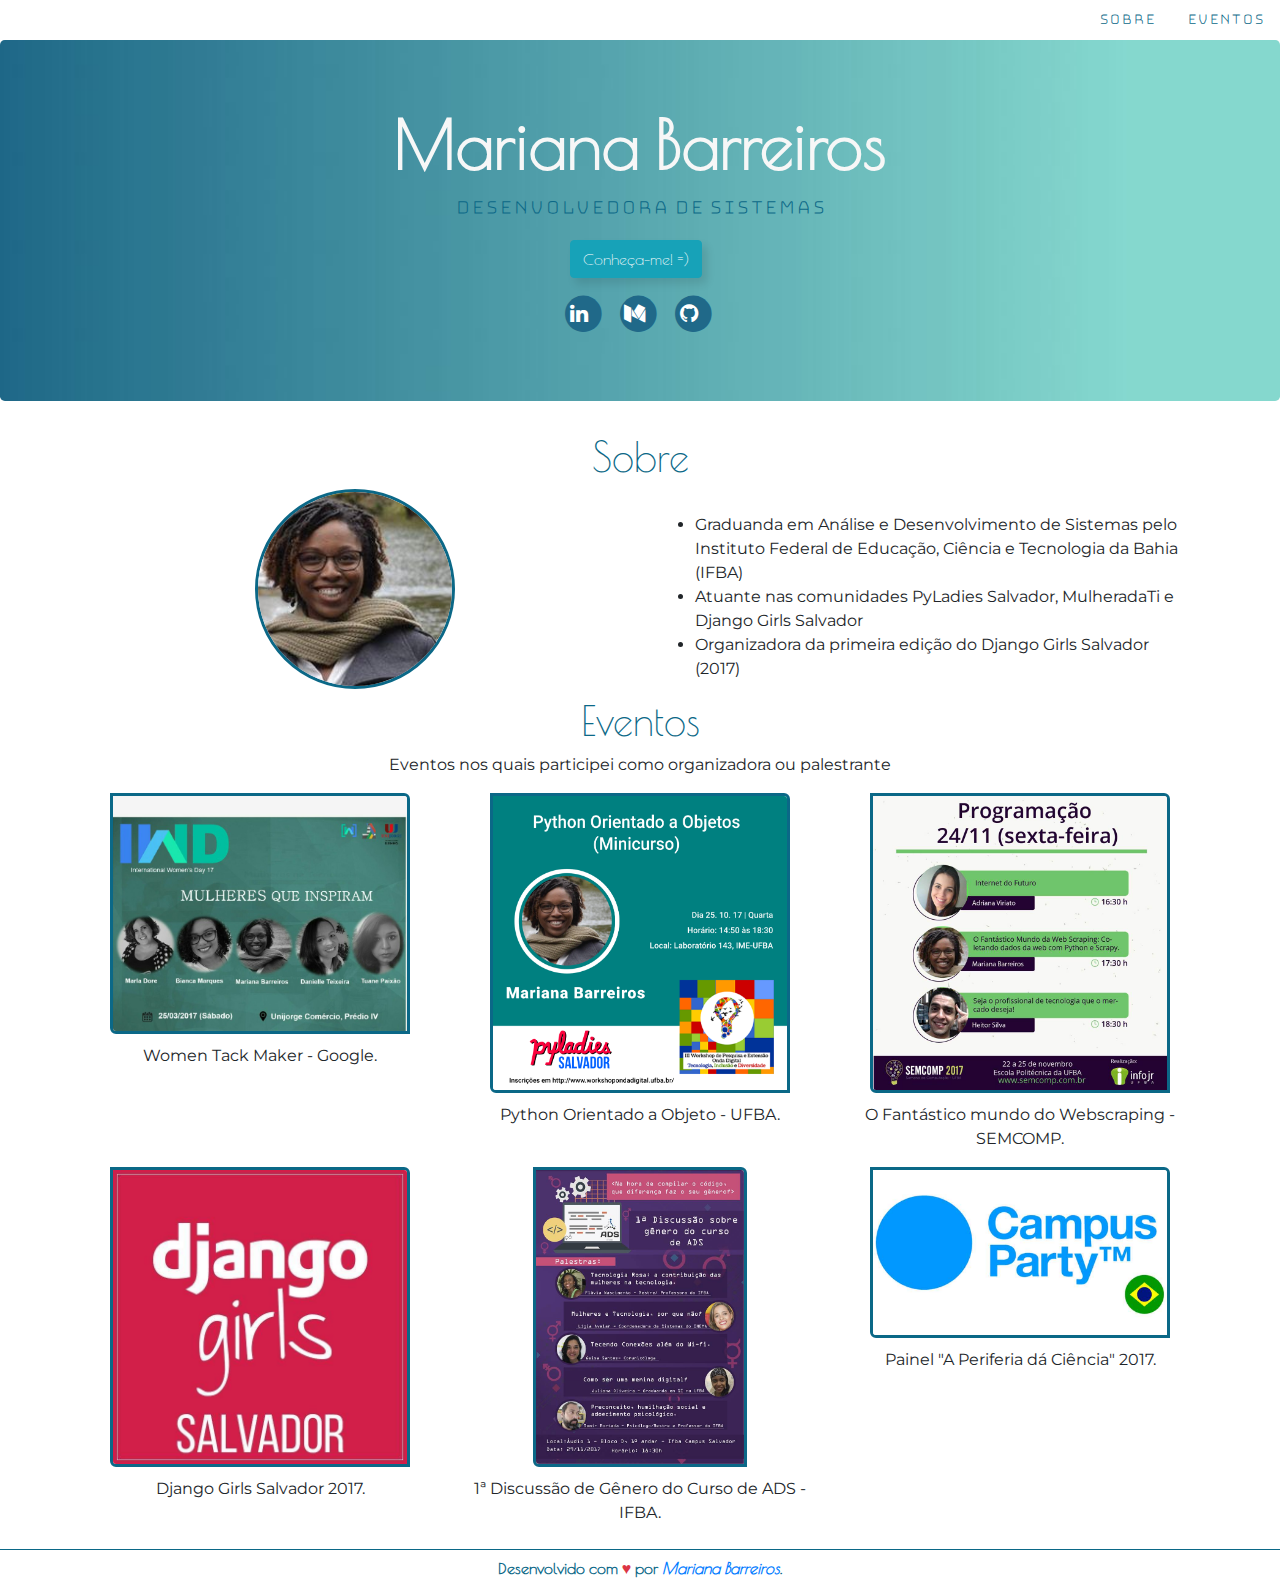
<file: index.html>
<!DOCTYPE html>
<html lang="pt-br">
	<head>
		<title>Mariana Barreiros</title>
		<link rel="stylesheet" href="css/bootstrap.min.css">
		<meta name="viewport" content="width=device-width, initial-scale=1">
		<link rel="stylesheet" href="css/style.css">
  		<link href="https://fonts.googleapis.com/css?family=Poiret+One|Quicksand" rel="stylesheet">
  		<link href="https://fonts.googleapis.com/css?family=Bungee+Hairline|Poiret+One|Quicksand" rel="stylesheet">
  		<link href="https://fonts.googleapis.com/css?family=Montserrat|Open+Sans+Condensed:300|Poiret+One" rel="stylesheet">
  		<link rel="stylesheet" href="https://cdnjs.cloudflare.com/ajax/libs/font-awesome/4.7.0/css/font-awesome.min.css">
  		<link rel="shortcut icon" type="image/x-icon" href="imagens/favicon.png">


	</head>
	<body>
		<nav class="menu">	
			<div class="row">
				<!-- <div class="col ml-2">
					<p class="navbar-brand">Mariana Barreiros</p>
				</div> -->
				<div class="col">
					<ul class="nav justify-content-end menu">
						<!-- <li class="nav-item">
							<a href="blog.html">Blog</a>
						</li> -->
						<li class="nav-item">
							<a href="#sobre" class="nav-link scroll-animate ">Sobre</a>
						</li>
						<!-- <li class="nav-item">
							<a href="#Portifólio" class="nav-link scroll-animate">Portifólio</a>
						</li> -->
						<li class="nav-item">
							<a href="#eventos" class="nav-link scroll-animate">Eventos</a>
						</li>
					</ul>
				</div>
			</div>

		</nav>
		<div id="home" class="jumbotron home">
			<div class="center"> 
				<h1 class="nome-dev">Mariana Barreiros</h1>
				<p class="lead descricao-dev">Desenvolvedora de Sistemas</p>
				
				<a id="conheca-me" href="https://marianabarreiros.github.io/curriculum-mariana/" target="blank"><button class="btn btn-info">Conheça-me! =)</button></a>
			</div>
			<div class="container">
			        <div class="row">
			          <div class="col-lg-8 col-md-10 mx-auto">
			            <ul class="list-inline text-center">
			              <li class="list-inline-item">
			                <a href="https://www.linkedin.com/in/mariana-barreiros-39892a33/" class="social-link">
			                  <span class="fa-stack fa-lg">
			                    <i class="fa fa-circle fa-stack-2x"></i>
			                    <i class="fa fa-linkedin fa-stack-1x fa-inverse"></i>
			                  </span>
			                </a>
			              </li>
			              <li class="list-inline-item">
			                <a href="https://medium.com/@MarianaSSABA" class="social-link">
			                  <span class="fa-stack fa-lg">
			                    <i class="fa fa-circle fa-stack-2x"></i>
			                    <i class="fa fa-medium fa-stack-1x fa-inverse"></i>
			                  </span>
			                </a>
			              </li>
			              <li class="list-inline-item">
			                <a href="https://github.com/marianabarreiros" class="social-link">
			                  <span class="fa-stack fa-lg">
			                    <i class="fa fa-circle fa-stack-2x"></i>
			                    <i class="fa fa-github fa-stack-1x fa-inverse"></i>
			                  </span>
			                </a>
			              </li>
			            </ul>
			          </div>
			        </div>
			      </div>
		</div>
		<div class="container">
			<section id="sobre">
				<h1 class="center sobre">Sobre</h1>
				<div class="row">
					<div class="col-sm-6 center">
						<img src="imagens/mariana.jpg" class="profile">
					</div>
					<div class="col-sm-6 mt-4">
						<ul>
							<li class="informacoes">Graduanda em Análise e Desenvolvimento de Sistemas pelo Instituto Federal de Educação, Ciência e Tecnologia da Bahia (IFBA)</li>
			    			<li class="informacoes">Atuante nas comunidades <span lang="en">PyLadies</span>  Salvador, MulheradaTi e <span lang="en">Django Girls</span>  Salvador</li>
			    			<li class="informacoes">Organizadora da primeira edição do <span lang="en">Django Girls</span>  Salvador (2017)</li>
						</ul>
					</div>
				</div>
			</section>
			<!-- <section id="Portifólio">
				<h1 class="center eventos">Portifólio</h1>
				<p id="informacoes-eventos">Ops! Por enquanto sem portfólio =/. Quer ser a primeira pessoa? Entre em contato!</p>
			</section> -->
			<section id="eventos">
				<h1 class="center eventos">Eventos</h1>
					<p id="informacoes-eventos">Eventos nos quais participei como organizadora ou palestrante</p>
				<div class="row">
			        <figure class="center-eventos col-sm-6 col-md-4">
			        	<img src="imagens/wtm4.jpg" class="fotos-eventos" title="Women Tack Maker - Google" alt="Women Tack Maker - Google">
			        	<figcaption>
			        		Women Tack Maker - Google.
			        	</figcaption>
			        </figure>
			        <figure class="center-eventos col-sm-6 col-md-4">
			        	<img src="imagens/python.jpg" class="fotos-eventos" title="Python Orientado a Objetos" alt="Python Orientado a Objetos">
			        	<figcaption>
			        		Python Orientado a Objeto - UFBA.
			        	</figcaption>
			        </figure>
			        <figure class="center-eventos col-sm-6 col-md-4">
			        	<img src="imagens/sencomp.jpg" class="fotos-eventos" title="O Fanstástico Mundo do Webscraping" alt="O Fanstástico Mundo do Webscraping">
			        	<figcaption>
			        		O Fantástico mundo do Webscraping - SEMCOMP.
			        	</figcaption>
			        </figure>
			        <figure class="center-eventos col-sm-6 col-md-4">
			        	<img src="imagens/django.jpg" class="fotos-eventos" title="Django Girls Salvador 2017" alt="Django Girls Salvador 2017">
			        	<figcaption>
			        		Django Girls Salvador 2017.
			        	</figcaption>
			        </figure>
			        <figure class="center-eventos col-sm-6 col-md-4">
			        	<img src="imagens/genero.jpg" class="fotos-eventos" title="1ª Discussão de Gênero do Cuso de Análise e Desenvolvimento de Sistemas do IFBA" alt="Discussão de Gênero do Curso de Análise e Desenvolvimento de Sistemas do IFBA">
			        	<figcaption>
			        		1ª Discussão de Gênero do Curso de ADS - IFBA.
			        	</figcaption>
			        </figure>
			        <figure class="center-eventos col-sm-6 col-md-4">
			        	<img src="imagens/cp.jpg" class="fotos-eventos" title="Painel A Periféria dá Ciência" alt="Painel A Periferia dá Ciência ">
			        	<figcaption>
			        		Painel "A Periferia dá Ciência" 2017.
			        	</figcaption>
			        </figure>
    			</div>
			</section>
		</div>
		<!-- <section id="contato">
				<h1 class="center">Contanto</h1>
				<form>
					<div class="form-group">
				     	<input class="form-control" title="Nome" id="name" type="text" name="name" placeholder="Nome" required="required">
				    </div>
				    <div class="form-group">
				      	<input class="form-control" title="E-mail" id="email" type="email" name="E-mail" placeholder="Seu e-mail" required="required">
				    </div>
				    <div class="form-group">
				      	<textarea class="form-control" title="Mensagem" id="mensagem" name="mensagem" placeholder="Mensagem" spellcheck="true"></textarea>
				    </div>
				    <div class="row">
					    <div class="col-6">
					      	<input type="submit" class="btn btn-primary" value="Enviar"/>
					    </div>	
					    <div class="col-6 text-right">
					    	<input type="reset" class="btn btn-secondary" value="Limpar">
					 	</div>
				 	</div>
				</form>
			</section> -->
			<!-- <footer>
			      
    		</footer> -->
			<footer class="footer mt-2">
				<p class="title center">
					Desenvolvido com <span class="text-danger">&hearts;</span> por <span class="dev text-primary">Mariana Barreiros</span>.
				</p>

			</footer>
			<script type="text/javascript" src="js/jquery.min.js"></script>
			<script type="text/javascript" src="js/app.js"></script>
	</body>
</html>
</file>
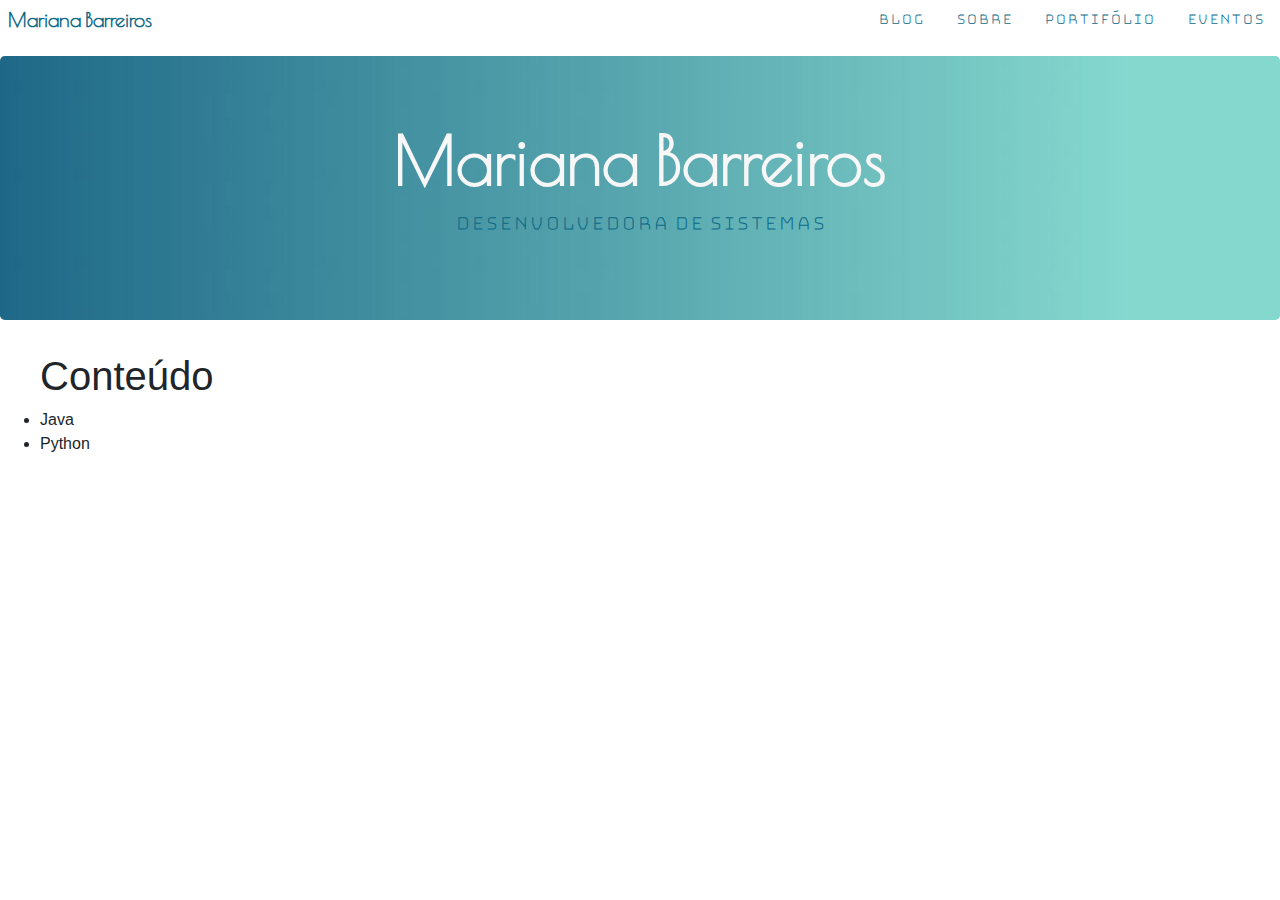
<file: blog.html>
<!DOCTYPE html>
<html lang="pt-br">
<head>
	<title>Mariana Barreiros - Blog</title>
	<meta charset="utf-8">
	<link rel="stylesheet" type="text/css" href="css/bootstrap.min.css">
	<meta name="viewport" content="width=device-width, initial-scale=1">
	<link rel="stylesheet" type="text/css" href="css/style.css">
  	<link href="https://fonts.googleapis.com/css?family=Poiret+One|Quicksand" rel="stylesheet">
  	<link href="https://fonts.googleapis.com/css?family=Bungee+Hairline|Poiret+One|Quicksand" rel="stylesheet">
  	<link href="https://fonts.googleapis.com/css?family=Montserrat|Open+Sans+Condensed:300|Poiret+One" rel="stylesheet">
  	<link rel="stylesheet" href="https://cdnjs.cloudflare.com/ajax/libs/font-awesome/4.7.0/css/font-awesome.min.css">
</head>
<body>
	<nav class="menu">	
			<div class="row">
				<div class="col ml-2">
					<p class="navbar-brand">Mariana Barreiros</p>
				</div>
				<div class="col">
					<ul class="nav justify-content-end menu">
						<li class="nav-item">
							<a href="#blog" class="nav-link scroll-animate ">Blog</a>
						</li>
						<li class="nav-item">
							<a href="#sobre" class="nav-link scroll-animate ">Sobre</a>
						</li>
						<li class="nav-item">
							<a href="#Portifólio" class="nav-link scroll-animate">Portifólio</a>
						</li>
						<li class="nav-item">
							<a href="#eventos" class="nav-link scroll-animate">Eventos</a>
						</li>
					</ul>
				</div>
			</div>

		</nav>
		<div id="home" class="jumbotron home">
			<div class="center"> 
				<h1 class="nome-dev">Mariana Barreiros</h1>
				<p class="lead descricao-dev">Desenvolvedora de Sistemas</p>
			</div>
		</div>
		<div class="conteiner">
			<ul>
				<h1>Conteúdo</h1>
				<li>Java</li>
				<li>Python</li>
			</ul>
		</div>
</body>
</html>
</file>
<file: css/style.css>
/**{
	box-sizing: border-box;
}*/
#informacoes-eventos{
	text-align: center;
	font-family: 'Montserrat', sans-serif;
}

.nav-link{
	color: #fed330;
}

.center{
	text-align: center;
}

.profile{
	width:200px;
	height:200px;
	border-radius: 50%;
	border-style: solid;
	border-color: #0B6887;
}

.home{
	background-image: url('../imagens/back.jpg');
	background-repeat: no-repeat;
    background-size: cover;
}

.nome-dev{
	font-family: 'Poiret One', cursive;
	font-weight: bold;
	color: #F7F7F7;
	font-size: 50pt;
}

.lead, .descricao-dev{
	font-family: 'Bungee Hairline', cursive;
	color:#0B6887;
	font-size: 16pt;
	font-weight: bold;
}

.nav-link{
	font-family: 'Bungee Hairline', cursive;

	color:#0B6887;
	font-weight: bold;
}

.center, .sobre{
	font-family: 'Poiret One', cursive;
	color:#0B6887;
}

.informacoes{
	font-family: 'Montserrat', sans-serif;
}

.footer{
	border-top: 1px solid #0B6887;
	font-family: 'Poiret One', cursive;
	font-weight: bold;
	padding-top: 6px;
}

.navbar-brand{
	font-family: 'Poiret One', cursive;
	color:#0B6887;
	font-weight: bold;
}

.fotos-eventos{

	max-width:300px;
    max-height:300px;
    width: auto;
    height: auto;
    background-size: cover;
    border-style: solid;
    border-color: #0B6887;
	margin-bottom: 10px;
	border-top-right-radius: 6px;
    border-bottom-left-radius: 6px;
}

.fa{
    padding: 7px;
    font-size: 30px;
    width: 34px;
    text-align: center;
    text-decoration: none;
    margin: 8px -114px;
}

.fa-linkedin {
  color: white;
  border-radius: 4px;
}

.btn, .btn-info{
	font-family: 'Poiret One', cursive;
}

.dev, .text-primary{
	font-weight: bold;
	font-style: italic;
}

.center-eventos{
	text-align: center;
	font-family: 'Montserrat', sans-serif;
}

.btn, .btn-info{
    box-shadow: 5px 6px 8px rgba(0,0,0,0.1);
    margin-right: 8px;
    /*para as animações*/
    animation-name: flash;
	animation-duration: 1s;
	animation-timing-function: linear;
	animation-iteration-count: infinite;
}
/*para a animação do botão*/
@keyframes flash {  
    0% { opacity: 1.0; }
    50% { opacity: 0.5; }
    100% { opacity: 1.0; }
}

.social-link{
	color: #206989;
}

.social-link:hover{
	background-color: :#1F6888;
	transition: 1s;
}

.col-lg-8, .col-md-10, .mx-auto{
	left: 108px;
}

body{
	overflow-x: hidden;
}

/*figure{
	position: relative;
}*/

/*figcaption{
	bottom: 5px;
	margin: 0 5px;
	padding: 5px;
	position: absolute;
	width: 300px;
	background-color: #000;
	background-color: rgba(0,0,0,0.5);
	color: #FFF;
}*/
</file>
